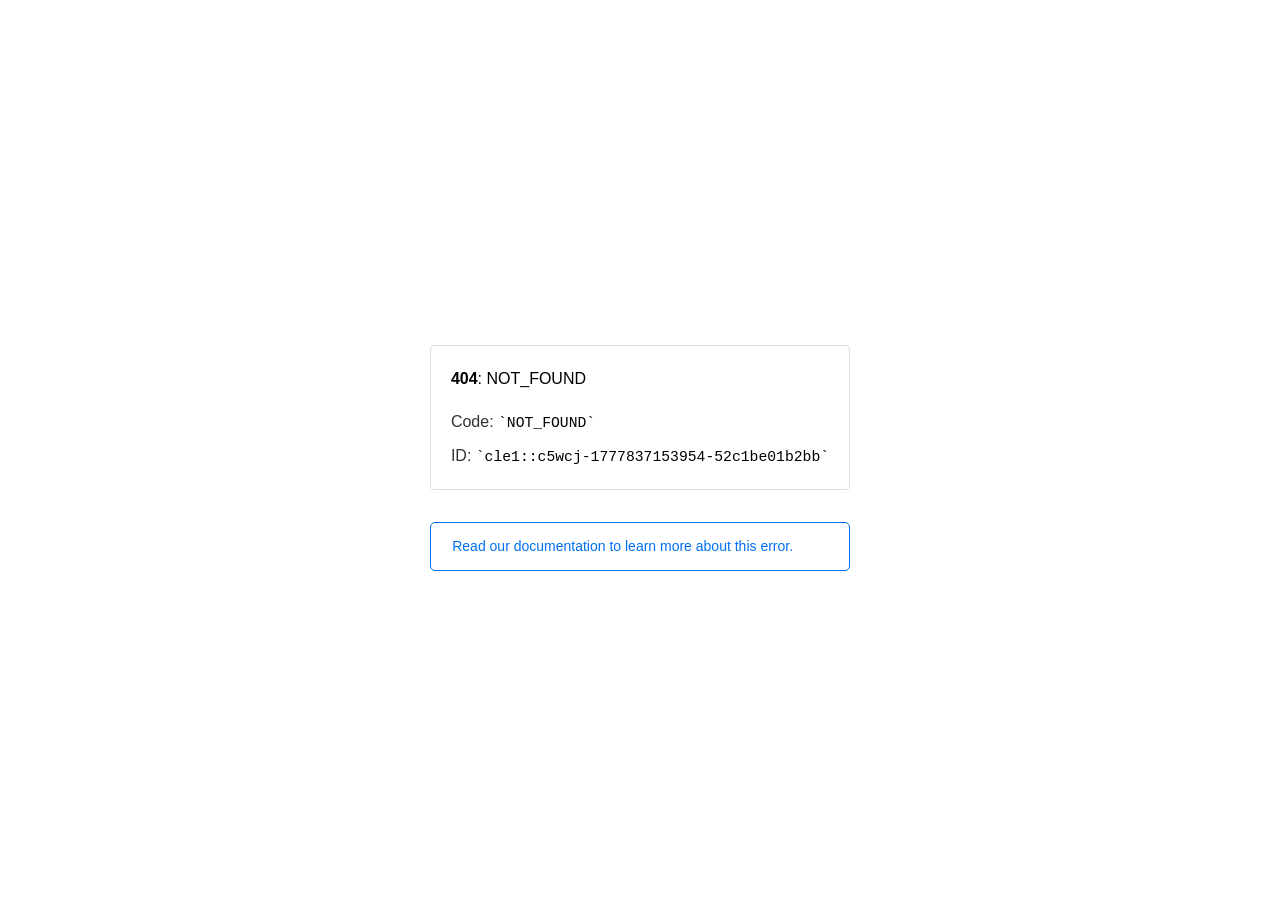
<file: background-color_.html>
<!doctype html><html lang=en><meta charset=utf-8><meta name=viewport content="width=device-width,initial-scale=1"><meta name=theme-color content=#000><title>404: NOT_FOUND</title><style>html{font-size:62.5%;box-sizing:border-box;height:-webkit-fill-available}*,::after,::before{box-sizing:inherit}body{font-family:sf pro text,sf pro icons,helvetica neue,helvetica,arial,sans-serif;font-size:1.6rem;line-height:1.65;word-break:break-word;font-kerning:auto;font-variant:normal;-webkit-font-smoothing:antialiased;-moz-osx-font-smoothing:grayscale;text-rendering:optimizeLegibility;hyphens:auto;height:100vh;height:-webkit-fill-available;max-height:100vh;max-height:-webkit-fill-available;margin:0}::selection{background:#79ffe1}::-moz-selection{background:#79ffe1}a{cursor:pointer;color:#0070f3;text-decoration:none;transition:all .2s ease;border-bottom:1px solid #0000}a:hover{border-bottom:1px solid #0070f3}ul{padding:0;margin-left:1.5em;list-style-type:none}li{margin-bottom:10px}ul li:before{content:'\02013'}li:before{display:inline-block;color:#ccc;position:absolute;margin-left:-18px;transition:color .2s ease}code{font-family:Menlo,Monaco,Lucida Console,Liberation Mono,DejaVu Sans Mono,Bitstream Vera Sans Mono,Courier New,monospace,serif;font-size:.92em}code:after,code:before{content:'`'}.container{display:flex;justify-content:center;flex-direction:column;min-height:100%}main{max-width:80rem;padding:4rem 6rem;margin:auto}ul{margin-bottom:32px}.error-title{font-size:2rem;padding-left:22px;line-height:1.5;margin-bottom:24px}.error-title-guilty{border-left:2px solid #ed367f}.error-title-innocent{border-left:2px solid #59b89c}@media(max-width:500px){.owner-error{display:none}}main p{color:#333}.devinfo-container{border:1px solid #ddd;border-radius:4px;padding:2rem;display:flex;flex-direction:column;margin-bottom:32px}.error-code{margin:0;font-size:1.6rem;color:#000;margin-bottom:1.6rem}.devinfo-line{color:#333}.devinfo-line code,code,li{color:#000}.devinfo-line:not(:last-child){margin-bottom:8px}.docs-link,.contact-link{font-weight:500}header,footer,footer a{display:flex;justify-content:center;align-items:center}header,footer{min-height:100px;height:100px}header{border-bottom:1px solid #eaeaea}header h1{font-size:1.8rem;margin:0;font-weight:500}header p{font-size:1.3rem;margin:0;font-weight:500}.header-item{display:flex;padding:0 2rem;margin:2rem 0;text-decoration:line-through;color:#999}.header-item.active{color:#ff0080;text-decoration:none}.header-item.first{border-right:1px solid #eaeaea}.header-item-content{display:flex;flex-direction:column}.header-item-icon{margin-right:1rem;margin-top:.6rem}footer{border-top:1px solid #eaeaea}footer a{color:#000}footer a:hover{border-bottom-color:#0000}footer svg{margin-left:.8rem}.note{padding:8pt 16pt;border-radius:5px;border:1px solid #0070f3;font-size:14px;line-height:1.8;color:#0070f3}@media(max-width:500px){.devinfo-container .devinfo-line code{margin-top:.4rem}.devinfo-container .devinfo-line:not(:last-child){margin-bottom:1.6rem}.devinfo-container{margin-bottom:0}header{flex-direction:column;height:auto;min-height:auto;align-items:flex-start}.header-item.first{border-right:none;margin-bottom:0}main{padding:1rem 2rem}body{font-size:1.4rem;line-height:1.55}footer{display:none}.note{margin-top:16px}}</style><div class=container><main><p class=devinfo-container><span class=error-code><strong>404</strong>: NOT_FOUND</span>
<span class=devinfo-line>Code: <code>NOT_FOUND</code></span>
<span class=devinfo-line>ID: <code>cle1::c5wcj-1777837153954-52c1be01b2bb</code></p><a href=https://vercel.com/docs/errors/NOT_FOUND class=owner-error><div class=note>Read our documentation to learn more about this error.</div></a></main></div>
</file>
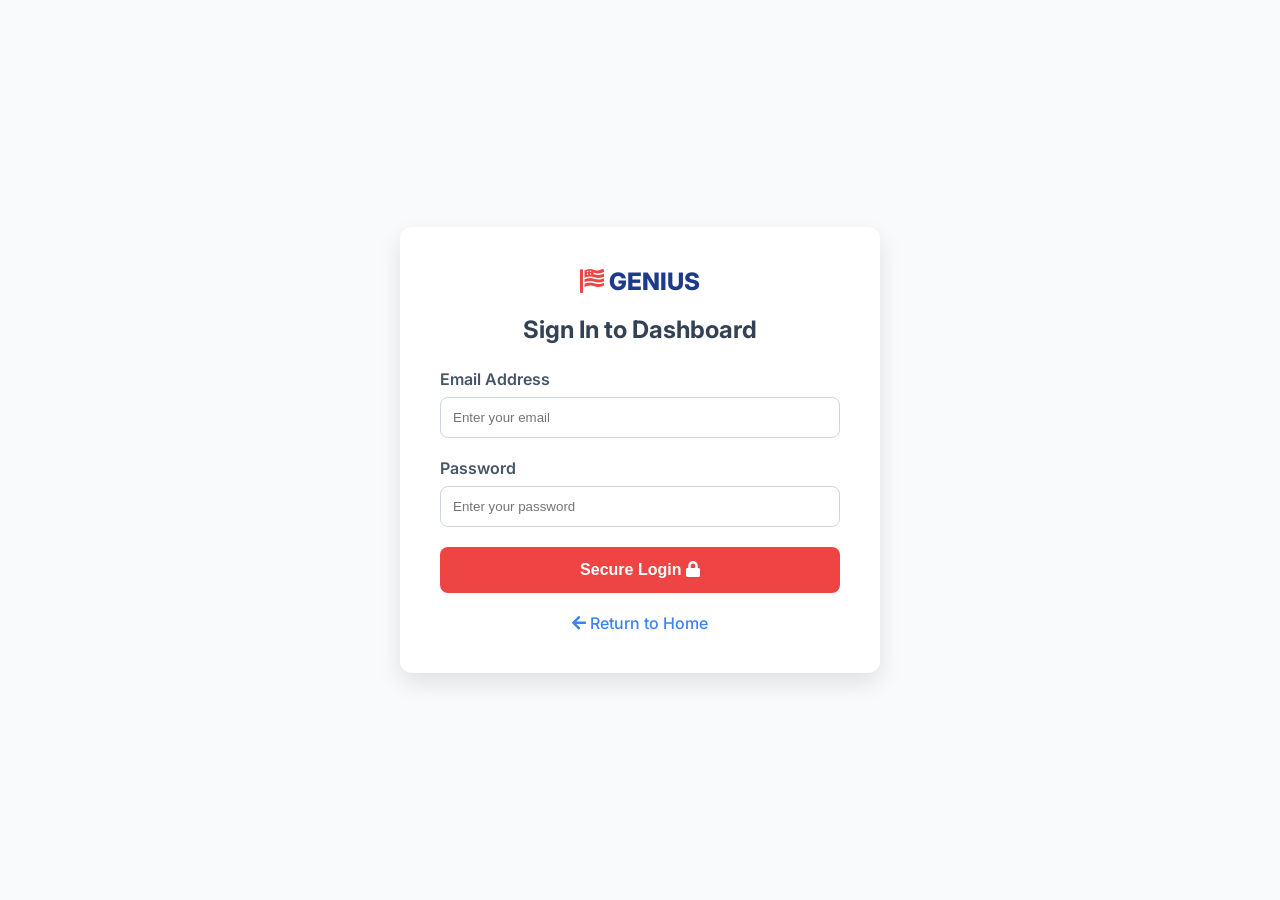
<file: login.html>
<!DOCTYPE html>
<html lang="en">
<head>
    <meta charset="UTF-8">
    <meta name="viewport" content="width=device-width, initial-scale=1.0">
    <title>Login | GeniusAct Global</title>
    
    <link rel="preconnect" href="https://fonts.googleapis.com">
    <link rel="preconnect" href="https://fonts.gstatic.com" crossorigin>
    <link href="https://fonts.googleapis.com/css2?family=Inter:wght@400;500;600;700;800&family=Montserrat:wght@400;500;600;700;800;900&display=swap" rel="stylesheet">
    <link rel="stylesheet" href="https://cdnjs.cloudflare.com/ajax/libs/font-awesome/5.15.4/css/all.min.css">
    
    <style>
        body {
            background-color: #f8fafc;
            display: flex;
            justify-content: center;
            align-items: center;
            height: 100vh;
            margin: 0;
            font-family: 'Inter', sans-serif;
        }
        .login-container {
            background: white;
            padding: 40px;
            border-radius: 12px;
            box-shadow: 0 10px 25px rgba(0,0,0,0.1);
            width: 100%;
            max-width: 400px;
            text-align: center;
        }
        .login-logo {
            font-size: 24px;
            font-weight: 800;
            color: #1e3a8a;
            margin-bottom: 10px;
        }
        .login-logo i {
            color: #ef4444;
        }
        .login-container h2 {
            margin-bottom: 25px;
            color: #334155;
        }
        .form-group {
            margin-bottom: 20px;
            text-align: left;
        }
        .form-group label {
            display: block;
            margin-bottom: 8px;
            font-weight: 600;
            color: #475569;
        }
        .form-group input {
            width: 100%;
            padding: 12px;
            border: 1px solid #cbd5e1;
            border-radius: 8px;
            box-sizing: border-box;
            transition: border-color 0.3s;
        }
        .form-group input:focus {
            outline: none;
            border-color: #3b82f6;
            box-shadow: 0 0 0 3px rgba(59, 130, 246, 0.1);
        }
        .login-btn {
            background-color: #ef4444;
            color: white;
            border: none;
            padding: 14px;
            border-radius: 8px;
            width: 100%;
            font-size: 16px;
            font-weight: 600;
            cursor: pointer;
            transition: background-color 0.3s;
        }
        .login-btn:hover {
            background-color: #dc2626;
        }
        .back-link {
            display: inline-block;
            margin-top: 20px;
            color: #3b82f6;
            text-decoration: none;
            font-weight: 500;
        }
        .back-link:hover {
            text-decoration: underline;
        }
    </style>
</head>
<body>

    <div class="login-container">
        <div class="login-logo"><i class="fas fa-flag-usa"></i> GENIUS</div>
        <h2>Sign In to Dashboard</h2>
        
        <form onsubmit="handleLogin(event)">
            <div class="form-group">
                <label for="email">Email Address</label>
                <input type="email" id="email" required placeholder="Enter your email">
            </div>
            
            <div class="form-group">
                <label for="password">Password</label>
                <input type="password" id="password" required placeholder="Enter your password">
            </div>
            
            <button type="submit" class="login-btn">Secure Login <i class="fas fa-lock"></i></button>
        </form>
        
        <a href="index.html" class="back-link"><i class="fas fa-arrow-left"></i> Return to Home</a>
    </div>

    <script>
        function handleLogin(e) {
            e.preventDefault();
            // Redirect to the dashboard
            window.location.href = 'dashboard.html';
        }
    </script>
</body>
</html>
</file>
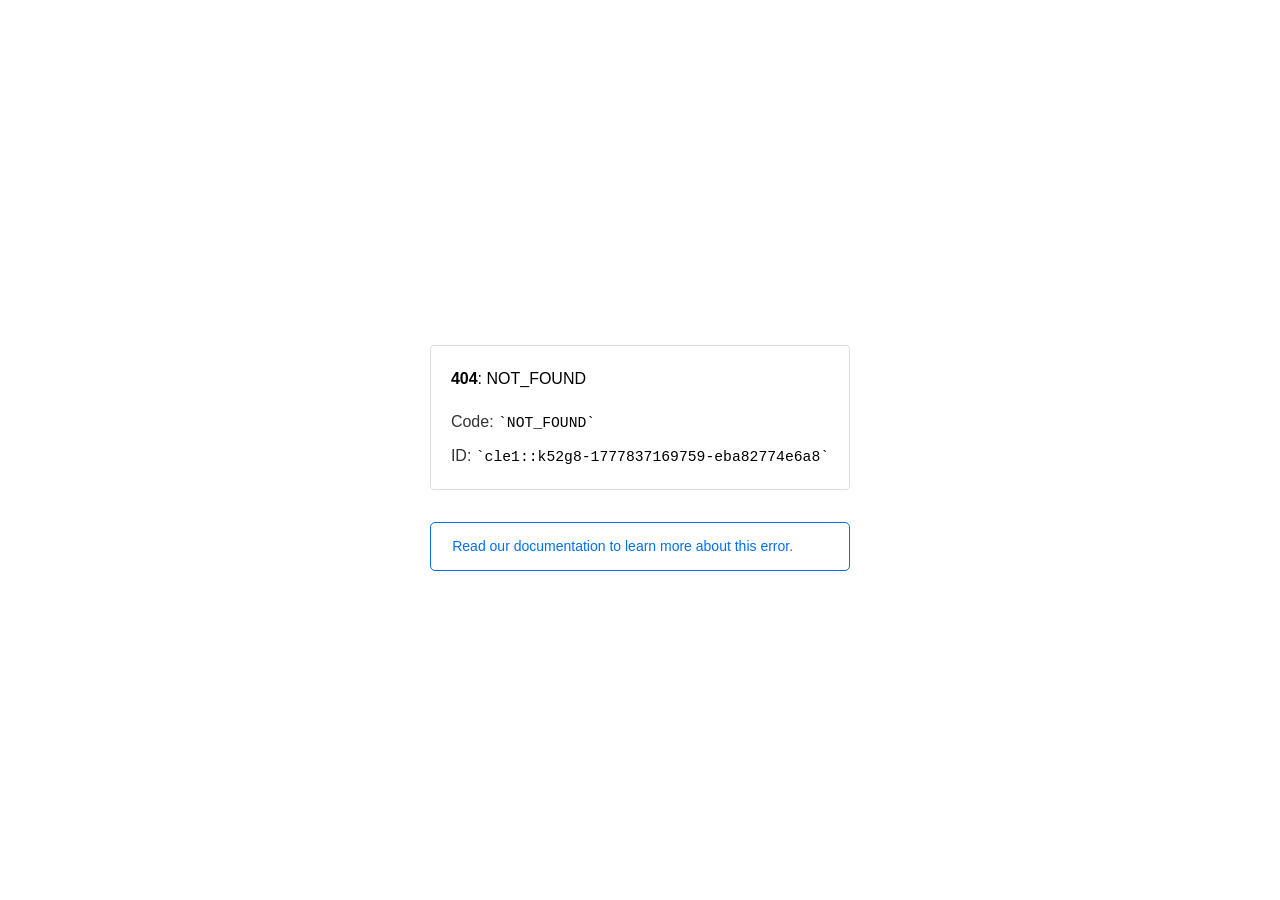
<file: &amp;quot;https_/www.hcaptcha.com/what-is-hcaptcha-about0d3d.html>
<!doctype html><html lang=en><meta charset=utf-8><meta name=viewport content="width=device-width,initial-scale=1"><meta name=theme-color content=#000><title>404: NOT_FOUND</title><style>html{font-size:62.5%;box-sizing:border-box;height:-webkit-fill-available}*,::after,::before{box-sizing:inherit}body{font-family:sf pro text,sf pro icons,helvetica neue,helvetica,arial,sans-serif;font-size:1.6rem;line-height:1.65;word-break:break-word;font-kerning:auto;font-variant:normal;-webkit-font-smoothing:antialiased;-moz-osx-font-smoothing:grayscale;text-rendering:optimizeLegibility;hyphens:auto;height:100vh;height:-webkit-fill-available;max-height:100vh;max-height:-webkit-fill-available;margin:0}::selection{background:#79ffe1}::-moz-selection{background:#79ffe1}a{cursor:pointer;color:#0070f3;text-decoration:none;transition:all .2s ease;border-bottom:1px solid #0000}a:hover{border-bottom:1px solid #0070f3}ul{padding:0;margin-left:1.5em;list-style-type:none}li{margin-bottom:10px}ul li:before{content:'\02013'}li:before{display:inline-block;color:#ccc;position:absolute;margin-left:-18px;transition:color .2s ease}code{font-family:Menlo,Monaco,Lucida Console,Liberation Mono,DejaVu Sans Mono,Bitstream Vera Sans Mono,Courier New,monospace,serif;font-size:.92em}code:after,code:before{content:'`'}.container{display:flex;justify-content:center;flex-direction:column;min-height:100%}main{max-width:80rem;padding:4rem 6rem;margin:auto}ul{margin-bottom:32px}.error-title{font-size:2rem;padding-left:22px;line-height:1.5;margin-bottom:24px}.error-title-guilty{border-left:2px solid #ed367f}.error-title-innocent{border-left:2px solid #59b89c}@media(max-width:500px){.owner-error{display:none}}main p{color:#333}.devinfo-container{border:1px solid #ddd;border-radius:4px;padding:2rem;display:flex;flex-direction:column;margin-bottom:32px}.error-code{margin:0;font-size:1.6rem;color:#000;margin-bottom:1.6rem}.devinfo-line{color:#333}.devinfo-line code,code,li{color:#000}.devinfo-line:not(:last-child){margin-bottom:8px}.docs-link,.contact-link{font-weight:500}header,footer,footer a{display:flex;justify-content:center;align-items:center}header,footer{min-height:100px;height:100px}header{border-bottom:1px solid #eaeaea}header h1{font-size:1.8rem;margin:0;font-weight:500}header p{font-size:1.3rem;margin:0;font-weight:500}.header-item{display:flex;padding:0 2rem;margin:2rem 0;text-decoration:line-through;color:#999}.header-item.active{color:#ff0080;text-decoration:none}.header-item.first{border-right:1px solid #eaeaea}.header-item-content{display:flex;flex-direction:column}.header-item-icon{margin-right:1rem;margin-top:.6rem}footer{border-top:1px solid #eaeaea}footer a{color:#000}footer a:hover{border-bottom-color:#0000}footer svg{margin-left:.8rem}.note{padding:8pt 16pt;border-radius:5px;border:1px solid #0070f3;font-size:14px;line-height:1.8;color:#0070f3}@media(max-width:500px){.devinfo-container .devinfo-line code{margin-top:.4rem}.devinfo-container .devinfo-line:not(:last-child){margin-bottom:1.6rem}.devinfo-container{margin-bottom:0}header{flex-direction:column;height:auto;min-height:auto;align-items:flex-start}.header-item.first{border-right:none;margin-bottom:0}main{padding:1rem 2rem}body{font-size:1.4rem;line-height:1.55}footer{display:none}.note{margin-top:16px}}</style><div class=container><main><p class=devinfo-container><span class=error-code><strong>404</strong>: NOT_FOUND</span>
<span class=devinfo-line>Code: <code>NOT_FOUND</code></span>
<span class=devinfo-line>ID: <code>cle1::k52g8-1777837169759-eba82774e6a8</code></p><a href=https://vercel.com/docs/errors/NOT_FOUND class=owner-error><div class=note>Read our documentation to learn more about this error.</div></a></main></div>
</file>
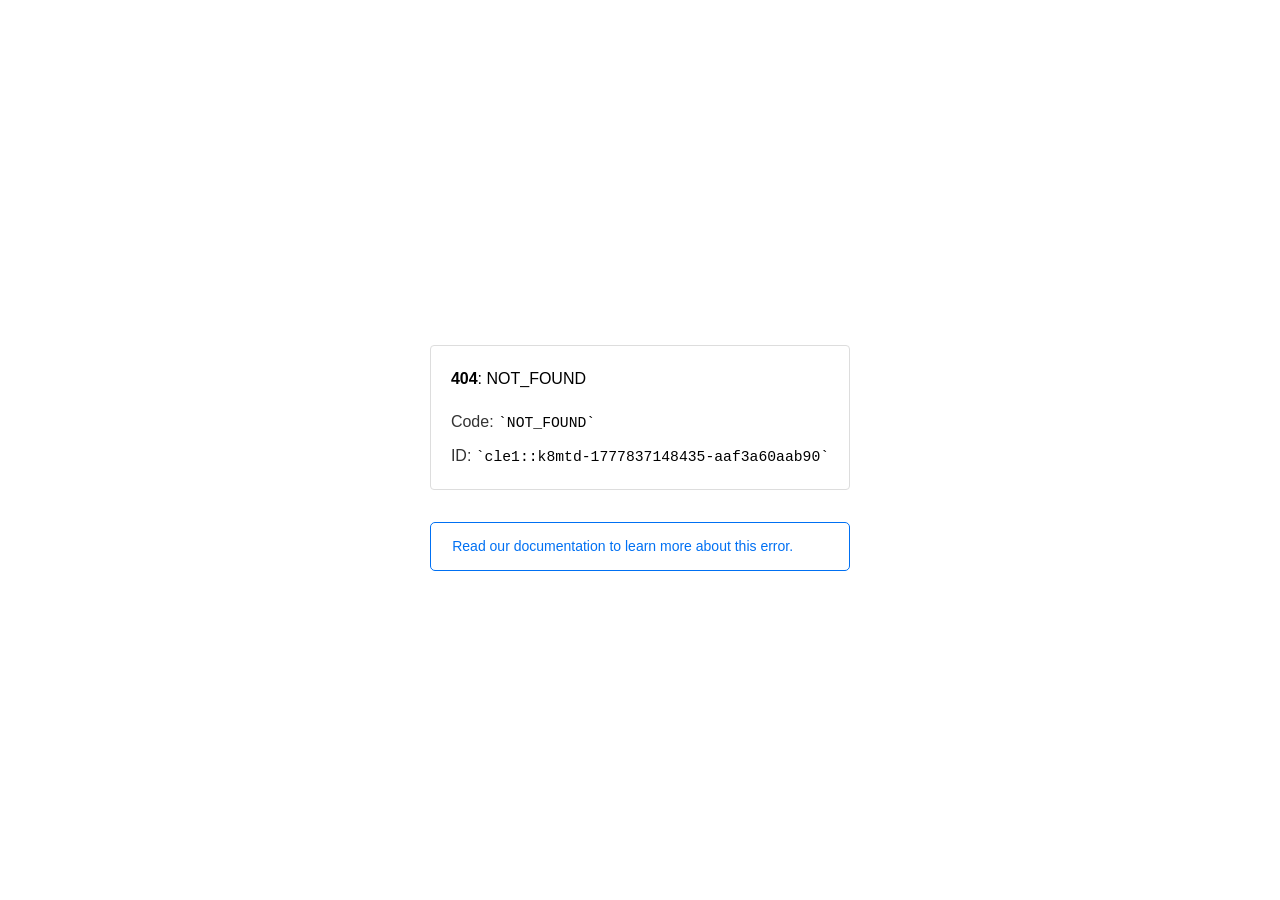
<file: assets/emojis/100-d07eb176d872d4fb51cd3deb22cc4be5fcde4b471ba245415feed45c596fed4f.html>
<!doctype html><html lang=en><meta charset=utf-8><meta name=viewport content="width=device-width,initial-scale=1"><meta name=theme-color content=#000><title>404: NOT_FOUND</title><style>html{font-size:62.5%;box-sizing:border-box;height:-webkit-fill-available}*,::after,::before{box-sizing:inherit}body{font-family:sf pro text,sf pro icons,helvetica neue,helvetica,arial,sans-serif;font-size:1.6rem;line-height:1.65;word-break:break-word;font-kerning:auto;font-variant:normal;-webkit-font-smoothing:antialiased;-moz-osx-font-smoothing:grayscale;text-rendering:optimizeLegibility;hyphens:auto;height:100vh;height:-webkit-fill-available;max-height:100vh;max-height:-webkit-fill-available;margin:0}::selection{background:#79ffe1}::-moz-selection{background:#79ffe1}a{cursor:pointer;color:#0070f3;text-decoration:none;transition:all .2s ease;border-bottom:1px solid #0000}a:hover{border-bottom:1px solid #0070f3}ul{padding:0;margin-left:1.5em;list-style-type:none}li{margin-bottom:10px}ul li:before{content:'\02013'}li:before{display:inline-block;color:#ccc;position:absolute;margin-left:-18px;transition:color .2s ease}code{font-family:Menlo,Monaco,Lucida Console,Liberation Mono,DejaVu Sans Mono,Bitstream Vera Sans Mono,Courier New,monospace,serif;font-size:.92em}code:after,code:before{content:'`'}.container{display:flex;justify-content:center;flex-direction:column;min-height:100%}main{max-width:80rem;padding:4rem 6rem;margin:auto}ul{margin-bottom:32px}.error-title{font-size:2rem;padding-left:22px;line-height:1.5;margin-bottom:24px}.error-title-guilty{border-left:2px solid #ed367f}.error-title-innocent{border-left:2px solid #59b89c}@media(max-width:500px){.owner-error{display:none}}main p{color:#333}.devinfo-container{border:1px solid #ddd;border-radius:4px;padding:2rem;display:flex;flex-direction:column;margin-bottom:32px}.error-code{margin:0;font-size:1.6rem;color:#000;margin-bottom:1.6rem}.devinfo-line{color:#333}.devinfo-line code,code,li{color:#000}.devinfo-line:not(:last-child){margin-bottom:8px}.docs-link,.contact-link{font-weight:500}header,footer,footer a{display:flex;justify-content:center;align-items:center}header,footer{min-height:100px;height:100px}header{border-bottom:1px solid #eaeaea}header h1{font-size:1.8rem;margin:0;font-weight:500}header p{font-size:1.3rem;margin:0;font-weight:500}.header-item{display:flex;padding:0 2rem;margin:2rem 0;text-decoration:line-through;color:#999}.header-item.active{color:#ff0080;text-decoration:none}.header-item.first{border-right:1px solid #eaeaea}.header-item-content{display:flex;flex-direction:column}.header-item-icon{margin-right:1rem;margin-top:.6rem}footer{border-top:1px solid #eaeaea}footer a{color:#000}footer a:hover{border-bottom-color:#0000}footer svg{margin-left:.8rem}.note{padding:8pt 16pt;border-radius:5px;border:1px solid #0070f3;font-size:14px;line-height:1.8;color:#0070f3}@media(max-width:500px){.devinfo-container .devinfo-line code{margin-top:.4rem}.devinfo-container .devinfo-line:not(:last-child){margin-bottom:1.6rem}.devinfo-container{margin-bottom:0}header{flex-direction:column;height:auto;min-height:auto;align-items:flex-start}.header-item.first{border-right:none;margin-bottom:0}main{padding:1rem 2rem}body{font-size:1.4rem;line-height:1.55}footer{display:none}.note{margin-top:16px}}</style><div class=container><main><p class=devinfo-container><span class=error-code><strong>404</strong>: NOT_FOUND</span>
<span class=devinfo-line>Code: <code>NOT_FOUND</code></span>
<span class=devinfo-line>ID: <code>cle1::k8mtd-1777837148435-aaf3a60aab90</code></p><a href=https://vercel.com/docs/errors/NOT_FOUND class=owner-error><div class=note>Read our documentation to learn more about this error.</div></a></main></div>
</file>
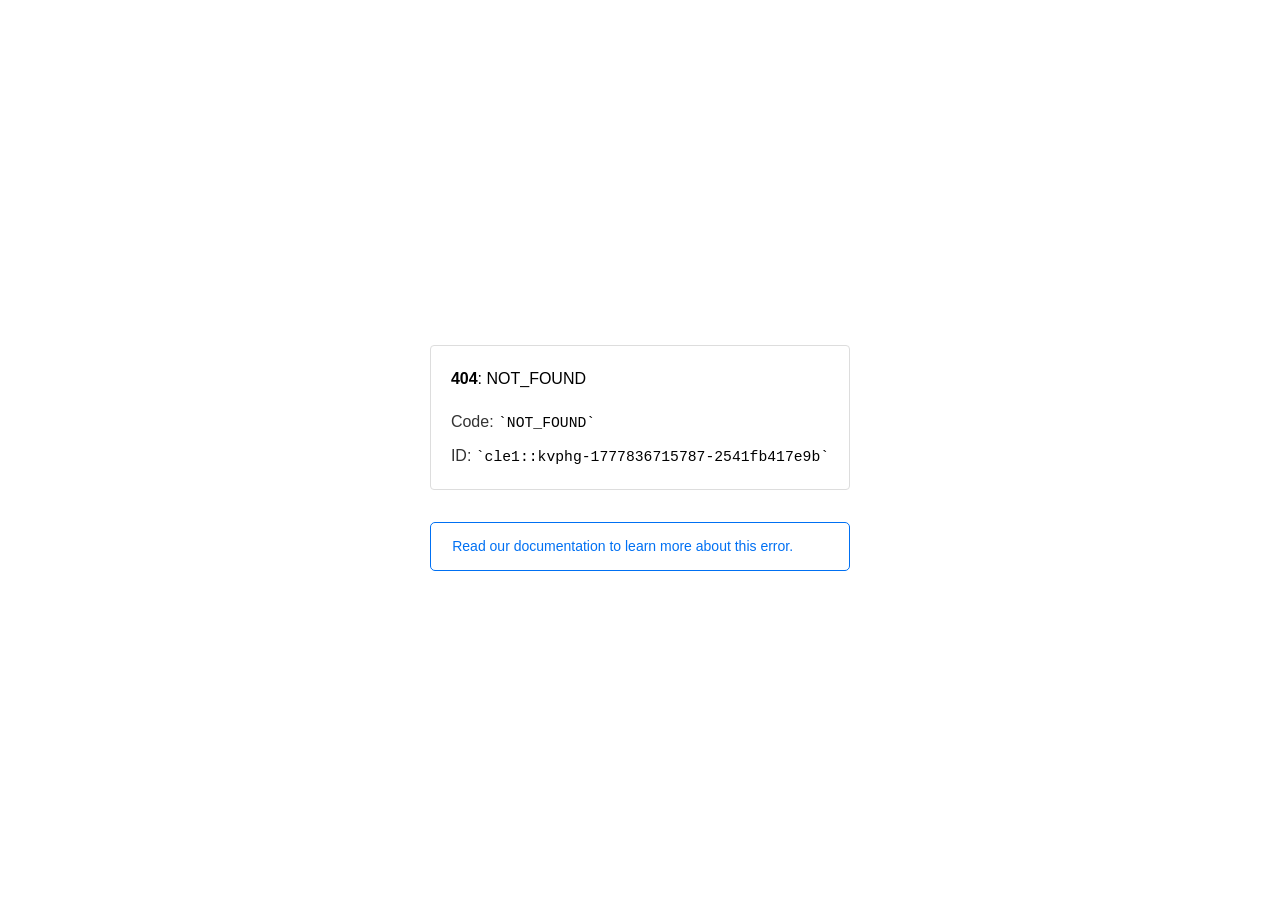
<file: assets/images/icons/trump-logo-pop.html>
<!doctype html><html lang=en><meta charset=utf-8><meta name=viewport content="width=device-width,initial-scale=1"><meta name=theme-color content=#000><title>404: NOT_FOUND</title><style>html{font-size:62.5%;box-sizing:border-box;height:-webkit-fill-available}*,::after,::before{box-sizing:inherit}body{font-family:sf pro text,sf pro icons,helvetica neue,helvetica,arial,sans-serif;font-size:1.6rem;line-height:1.65;word-break:break-word;font-kerning:auto;font-variant:normal;-webkit-font-smoothing:antialiased;-moz-osx-font-smoothing:grayscale;text-rendering:optimizeLegibility;hyphens:auto;height:100vh;height:-webkit-fill-available;max-height:100vh;max-height:-webkit-fill-available;margin:0}::selection{background:#79ffe1}::-moz-selection{background:#79ffe1}a{cursor:pointer;color:#0070f3;text-decoration:none;transition:all .2s ease;border-bottom:1px solid #0000}a:hover{border-bottom:1px solid #0070f3}ul{padding:0;margin-left:1.5em;list-style-type:none}li{margin-bottom:10px}ul li:before{content:'\02013'}li:before{display:inline-block;color:#ccc;position:absolute;margin-left:-18px;transition:color .2s ease}code{font-family:Menlo,Monaco,Lucida Console,Liberation Mono,DejaVu Sans Mono,Bitstream Vera Sans Mono,Courier New,monospace,serif;font-size:.92em}code:after,code:before{content:'`'}.container{display:flex;justify-content:center;flex-direction:column;min-height:100%}main{max-width:80rem;padding:4rem 6rem;margin:auto}ul{margin-bottom:32px}.error-title{font-size:2rem;padding-left:22px;line-height:1.5;margin-bottom:24px}.error-title-guilty{border-left:2px solid #ed367f}.error-title-innocent{border-left:2px solid #59b89c}@media(max-width:500px){.owner-error{display:none}}main p{color:#333}.devinfo-container{border:1px solid #ddd;border-radius:4px;padding:2rem;display:flex;flex-direction:column;margin-bottom:32px}.error-code{margin:0;font-size:1.6rem;color:#000;margin-bottom:1.6rem}.devinfo-line{color:#333}.devinfo-line code,code,li{color:#000}.devinfo-line:not(:last-child){margin-bottom:8px}.docs-link,.contact-link{font-weight:500}header,footer,footer a{display:flex;justify-content:center;align-items:center}header,footer{min-height:100px;height:100px}header{border-bottom:1px solid #eaeaea}header h1{font-size:1.8rem;margin:0;font-weight:500}header p{font-size:1.3rem;margin:0;font-weight:500}.header-item{display:flex;padding:0 2rem;margin:2rem 0;text-decoration:line-through;color:#999}.header-item.active{color:#ff0080;text-decoration:none}.header-item.first{border-right:1px solid #eaeaea}.header-item-content{display:flex;flex-direction:column}.header-item-icon{margin-right:1rem;margin-top:.6rem}footer{border-top:1px solid #eaeaea}footer a{color:#000}footer a:hover{border-bottom-color:#0000}footer svg{margin-left:.8rem}.note{padding:8pt 16pt;border-radius:5px;border:1px solid #0070f3;font-size:14px;line-height:1.8;color:#0070f3}@media(max-width:500px){.devinfo-container .devinfo-line code{margin-top:.4rem}.devinfo-container .devinfo-line:not(:last-child){margin-bottom:1.6rem}.devinfo-container{margin-bottom:0}header{flex-direction:column;height:auto;min-height:auto;align-items:flex-start}.header-item.first{border-right:none;margin-bottom:0}main{padding:1rem 2rem}body{font-size:1.4rem;line-height:1.55}footer{display:none}.note{margin-top:16px}}</style><div class=container><main><p class=devinfo-container><span class=error-code><strong>404</strong>: NOT_FOUND</span>
<span class=devinfo-line>Code: <code>NOT_FOUND</code></span>
<span class=devinfo-line>ID: <code>cle1::kvphg-1777836715787-2541fb417e9b</code></p><a href=https://vercel.com/docs/errors/NOT_FOUND class=owner-error><div class=note>Read our documentation to learn more about this error.</div></a></main></div>
</file>
